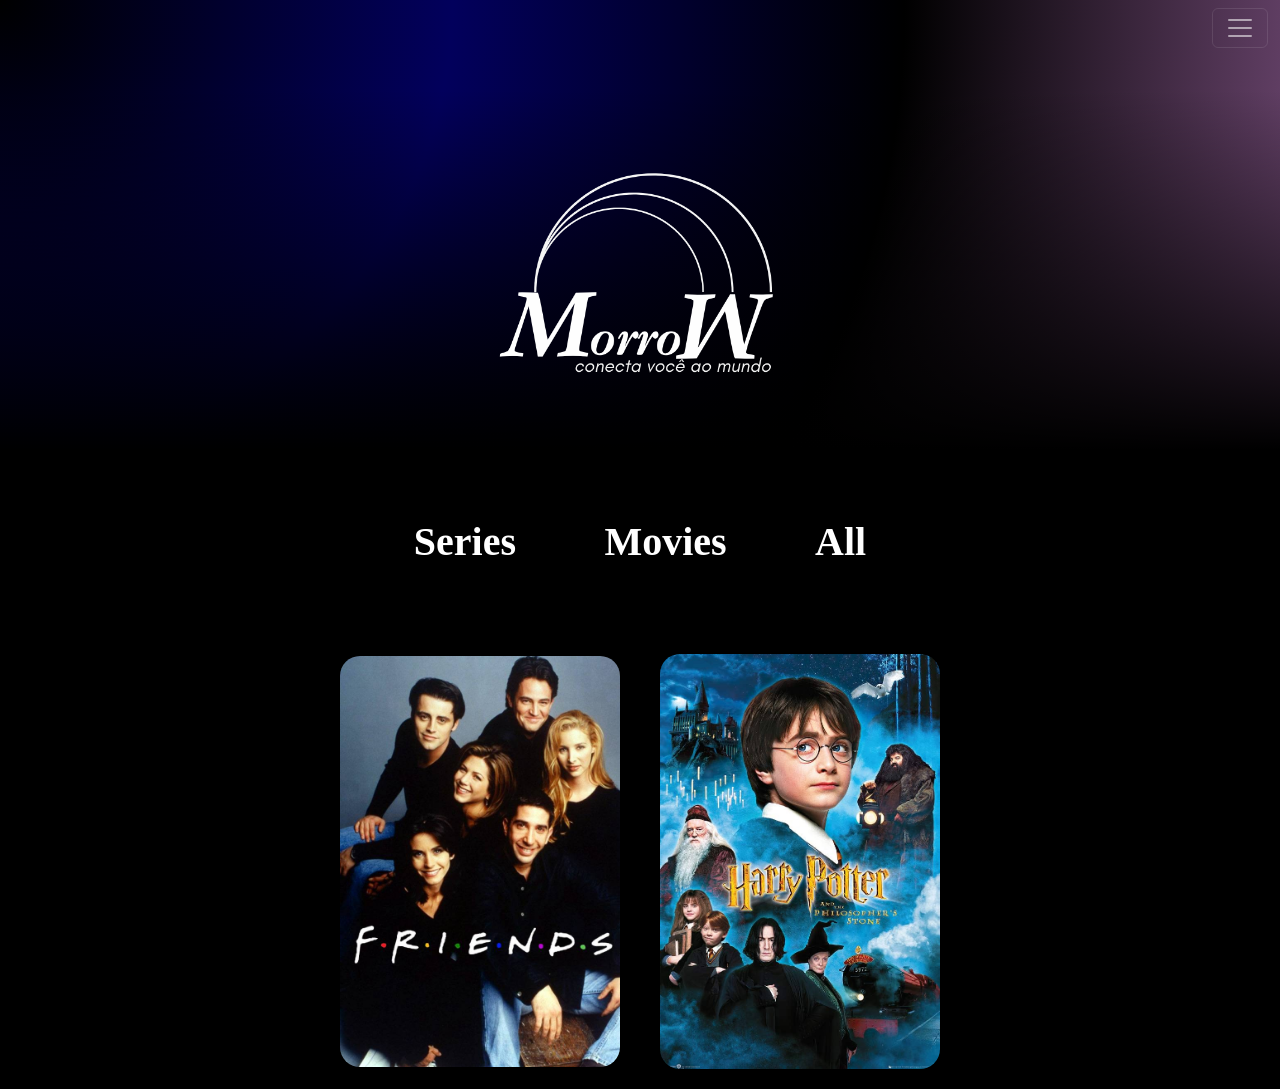
<file: index.html>
<!DOCTYPE html>
<html lang="en">

<head>
    <meta charset="UTF-8">
    <meta name="viewport" content="width=device-width, initial-scale=1.0">
    <title>Project - Sebrae</title>
    <link href="https://cdn.jsdelivr.net/npm/bootstrap@5.3.8/dist/css/bootstrap.min.css" rel="stylesheet"
        integrity="sha384-sRIl4kxILFvY47J16cr9ZwB07vP4J8+LH7qKQnuqkuIAvNWLzeN8tE5YBujZqJLB" crossorigin="anonymous">
    <link rel="stylesheet" href="css/stylesheet.css" type="text/css">
    <link rel="icon" href="img/logo-morrow.png" type="image/png">

</head>

<body>

    <nav class="navbar navbar-dark fixed-top">
        <div class="container-fluid">

            <button class="navbar-toggler ms-auto" type="button" data-bs-toggle="offcanvas"
                data-bs-target="#offcanvasDarkNavbar" aria-controls="offcanvasDarkNavbar"
                aria-label="Toggle navigation">
                <span class="navbar-toggler-icon"></span>
            </button>
            <div class="offcanvas offcanvas-end" tabindex="-1" id="offcanvasDarkNavbar"
                aria-labelledby="offcanvasDarkNavbarLabel">
                <div class="offcanvas-header">
                    <h5 class="offcanvas-title" id="offcanvasDarkNavbarLabel">Morrow</h5>
                    <button type="button" class="btn-close btn-close-white" data-bs-dismiss="offcanvas"
                        aria-label="Close"></button>
                </div>
                <div class="offcanvas-body">
                    <ul class="navbar-nav justify-content-end flex-grow-1 pe-3">
                        <li class="nav-item">
                            <a class="nav-link active" aria-current="page" href="/index.html">Home</a>
                        </li>
                        <li class="nav-item">
                            <a class="nav-link" href="/cadastroConteudo.html">Cadastro de Conteúdo</a>
                        </li>
                        <li class="nav-item">
                            <a class="nav-link" href="/adicionarQuiz.html">Criar Quiz</a>
                        </li>
                        <li class="nav-item">
                            <a class="nav-link" href="/interação.html">Help (Tire Dúvidas)</a>
                        </li>
                    </ul>

                </div>
            </div>
    </nav>

    <div class="cover">

        <div class="cover-bg active bg-all" id="bg1"></div>
        <div class="cover-bg" id="bg2"></div>

        <!--LOGO-->
        <img src="img/logo-morrow.png" alt="Logo Morrow" class="logo">

    </div>

    <!--HOME PAGE MENUS-->
    <div class="menu">
        <button onclick="filterItems('serie')">Series</button>
        <button onclick="filterItems('movie')">Movies</button>
        <button onclick="filterItems('all')">All</button>
    </div>

    <!--CONTAINER WITH THE MOVIES AND SERIES-->

    <div class="container">

        <div class="item serie">

            <a href="./seriesSection/friends.html" target="_blank"><img src="./img/friends.jpg"
                    alt="Friends' cover"></a>

        </div>

        <div class="item movie">

            <a href="./moviesSection/harryPotter.html" target="_blank"><img src="./img/harryPotterCover.jpg"
                    alt="Harry Potter's cover"></a>

        </div>

    </div>

    <!--LINK TO THE JAVASCRIPT FILE-->

    <script src="js/script.js"></script>

    <script src="https://cdn.jsdelivr.net/npm/bootstrap@5.3.8/dist/js/bootstrap.bundle.min.js"
        integrity="sha384-FKyoEForCGlyvwx9Hj09JcYn3nv7wiPVlz7YYwJrWVcXK/BmnVDxM+D2scQbITxI"
        crossorigin="anonymous"></script>

</body>

</html>
</file>
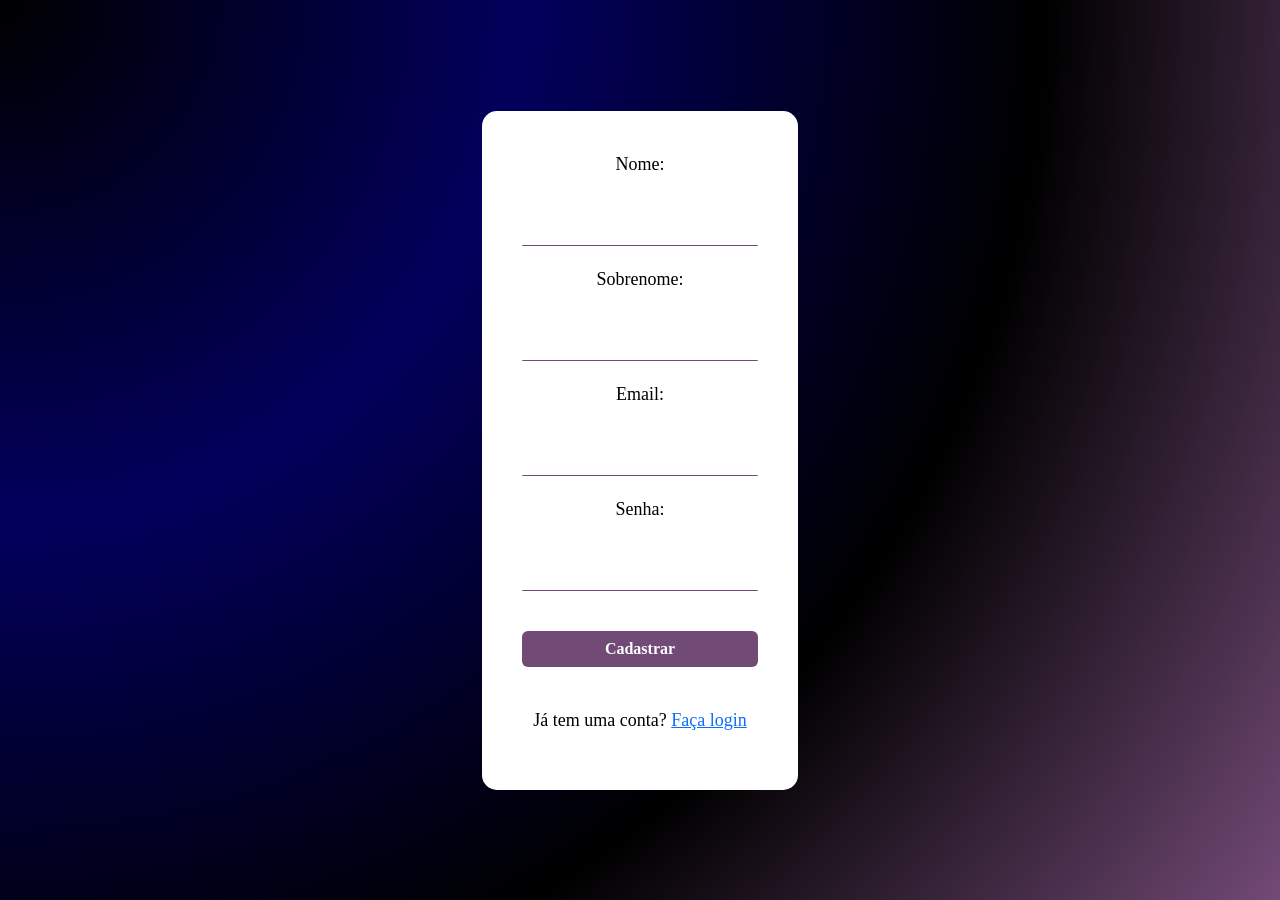
<file: cadastro.html>
<!DOCTYPE html>
<html lang="en">
<head>
    <meta charset="UTF-8">
    <meta name="viewport" content="width=device-width, initial-scale=1.0">

    <link href="https://cdn.jsdelivr.net/npm/bootstrap@5.3.8/dist/css/bootstrap.min.css" rel="stylesheet" integrity="sha384-sRIl4kxILFvY47J16cr9ZwB07vP4J8+LH7qKQnuqkuIAvNWLzeN8tE5YBujZqJLB" crossorigin="anonymous">
    <link rel="stylesheet" href="css/stylesheet.css" type="text/css">

    <title>Cadastro</title>
</head>

<body class="bg-all">
    <div class="container-login-cadastro">
        <form action="#" method="post">

            <label for="nome">Nome:</label>
           <input type="text" id="nome" name="name" required>

           <label for="sobrenome">Sobrenome:</label>
           <input type="text" id="sobrenome" name="lastname" required>
        
           <label for="email">Email:</label>
           <input type="email" id="email" name="email" required>

           <label for="password">Senha:</label>
           <input type="password" id="password" name="password" required>

           <button type="submit" class="btn btn-primary"><a href="index.html">Cadastrar</a></button>

           <p>Já tem uma conta? <a href="login.html">Faça login</a>
            </p>

        </form>

    </div>
</body>
</html>
</file>
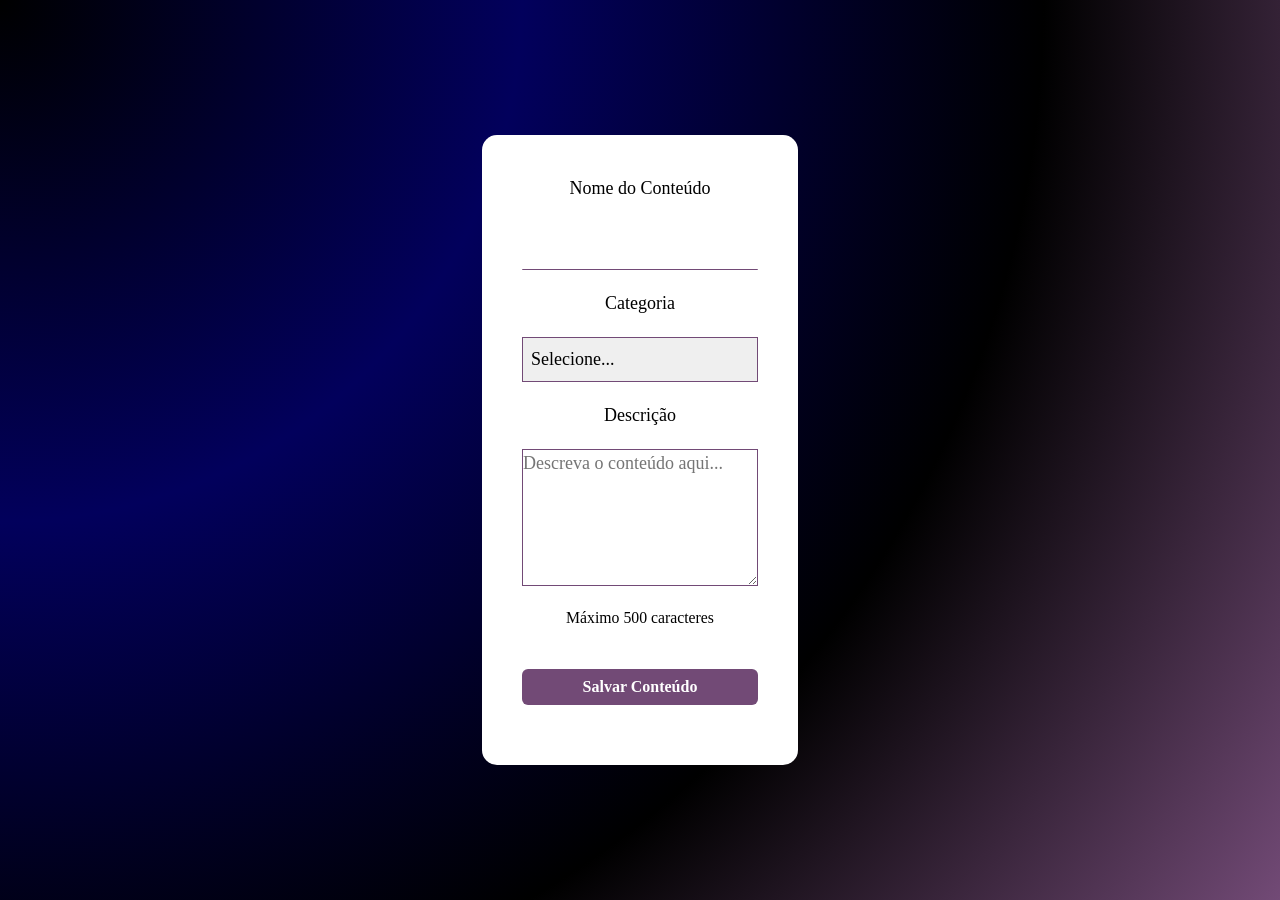
<file: CadastroConteudo.html>
<!DOCTYPE html>
<html lang="pt-br">
<head>
    <meta charset="UTF-8">
    <meta name="viewport" content="width=device-width, initial-scale=1.0">
    <title>Cadastro de Conteúdo</title>
    <link href="https://cdn.jsdelivr.net/npm/bootstrap@5.3.8/dist/css/bootstrap.min.css" rel="stylesheet" integrity="sha384-sRIl4kxILFvY47J16cr9ZwB07vP4J8+LH7qKQnuqkuIAvNWLzeN8tE5YBujZqJLB" crossorigin="anonymous">
    <link rel="stylesheet" href="css/stylesheet.css" type="text/css">

</head>
<body class="bg-all">

    <div class="container-login-cadastro">
        <form action="#" method="post"> 
            <!-- <input type="hidden" name="id_cadastro" value=""> -->
            <label for="nome"> Nome do Conteúdo</label>
            <input type="text" id="nome" name="nome_conteudo" required>
            
            <label for="categoria"> Categoria</label>
            
            <select id="categoria" name="categoria" required>
                <option value="">Selecione...</option>
                <option value="Filme">Filme</option>
                <option value="Serie">Serie</option>
                <option value="Musica">Musica</option>
            </select>

            <label for="Descricao">Descrição</label>
            <textarea id="descricao" name="descricao" rows="5"
            placeholder="Descreva o conteúdo aqui..." maxlength="500"></textarea> 
            <small>Máximo 500 caracteres</small>

            

            <button type="submit" class="btn btn-primary">Salvar Conteúdo</button>
        </form> 
    
    </div>

</body>
</html>
</file>
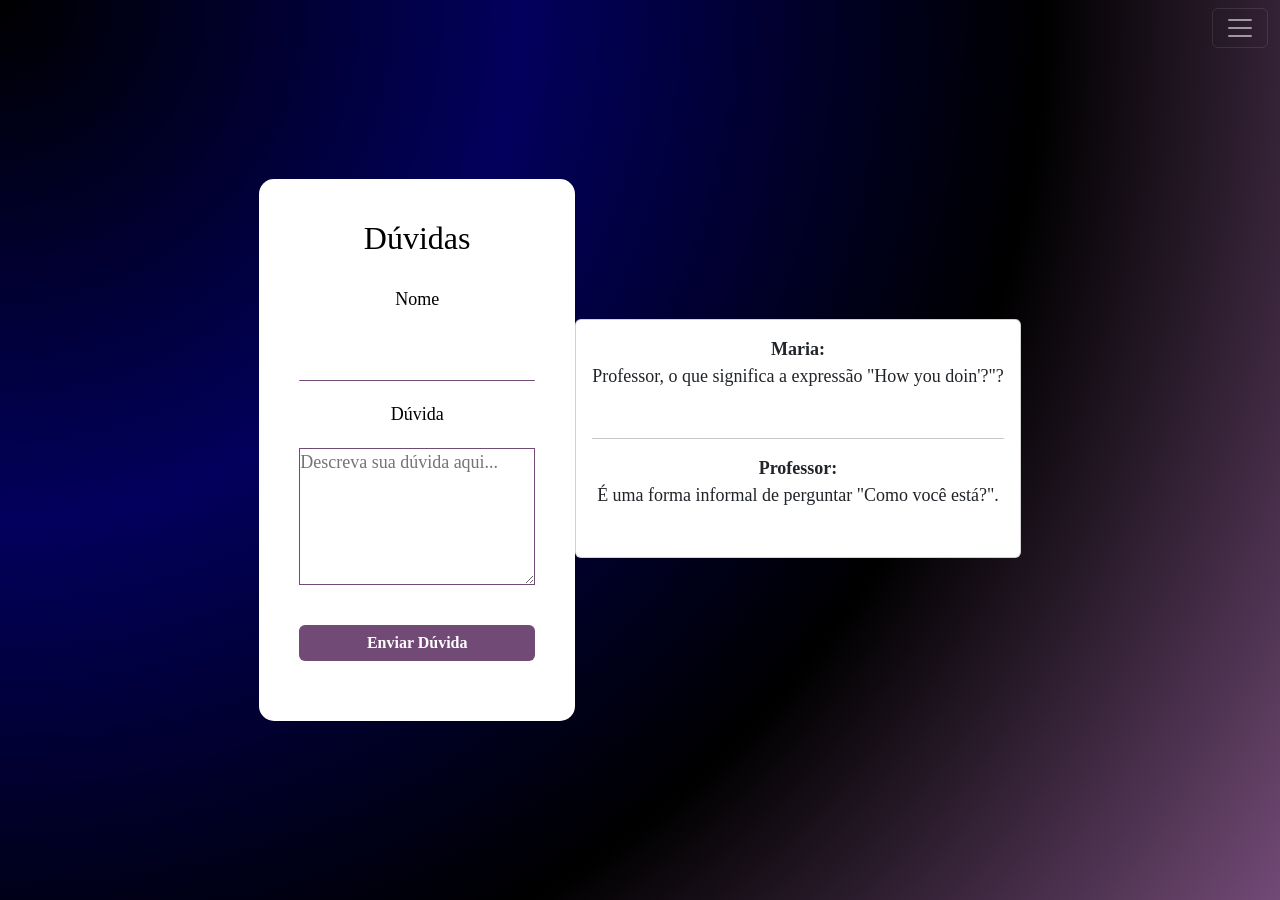
<file: interação.html>
<!DOCTYPE html>
<html lang="en">
<head>
    <meta charset="UTF-8">
    <meta name="viewport" content="width=device-width, initial-scale=1.0">
    <link href="https://cdn.jsdelivr.net/npm/bootstrap@5.3.8/dist/css/bootstrap.min.css" rel="stylesheet" integrity="sha384-sRIl4kxILFvY47J16cr9ZwB07vP4J8+LH7qKQnuqkuIAvNWLzeN8tE5YBujZqJLB" crossorigin="anonymous">
    <link rel="stylesheet" href="css/stylesheet.css" type="text/css">
    <link rel="icon" href="img/logo-morrow.png" type="image/png">

    <title>Dúvidas</title>
</head>

<body class="bg-all">
    
    <nav class="navbar navbar-dark fixed-top">
        <div class="container-fluid">

            <button class="navbar-toggler ms-auto" type="button" data-bs-toggle="offcanvas"
                data-bs-target="#offcanvasDarkNavbar" aria-controls="offcanvasDarkNavbar"
                aria-label="Toggle navigation">
                <span class="navbar-toggler-icon"></span>
            </button>
            <div class="offcanvas offcanvas-end" tabindex="-1" id="offcanvasDarkNavbar"
                aria-labelledby="offcanvasDarkNavbarLabel">
                <div class="offcanvas-header">
                    <h5 class="offcanvas-title" id="offcanvasDarkNavbarLabel">Morrow</h5>
                    <button type="button" class="btn-close btn-close-white" data-bs-dismiss="offcanvas"
                        aria-label="Close"></button>
                </div>
                <div class="offcanvas-body">
                    <ul class="navbar-nav justify-content-end flex-grow-1 pe-3">
                        <li class="nav-item">
                            <a class="nav-link active" aria-current="page" href="index.html">Home</a>
                        </li>
                        <li class="nav-item">
                            <a class="nav-link" href="cadastroConteudo.html">Cadastro de Conteúdo</a>
                        </li>
                        <li class="nav-item">
                            <a class="nav-link" href="adicionarQuiz.html">Criar Quiz</a>
                        </li>
                        <li class="nav-item">
                            <a class="nav-link" href="interação.html">Help (Tire Dúvidas)</a>
                        </li>
                    </ul>

                </div>
            </div>
    </nav>
    
    <div class="container-login-cadastro">
        
        <form action="#" method="post"> 

            <h2 id="linha-roxa">Dúvidas</h2>
            <!-- <input type="hidden" name="id_cadastro" value=""> -->
            <label for="nome">Nome</label>
            <input type="text" id="nome" name="nome_conteudo" required>

            <label for="Descricao">Dúvida</label>
            <textarea id="descricao" name="descricao" rows="5"
            placeholder="Descreva sua dúvida aqui..." maxlength="500"></textarea>          

            <button type="submit" class="btn btn-primary">Enviar Dúvida</button>
        </form> 
    
        <div class="card p-3 mb-4">

            <div class="mb-3">
                <strong>Maria:</strong>
                <p>Professor, o que significa a expressão "How you doin'?"?</p>
            </div>

            <hr>

            <div class="mb-3">
                <strong>Professor:</strong>
                <p>É uma forma informal de perguntar "Como você está?".</p>
            </div>
        </div>
    </div>

</body>
</html>
</file>
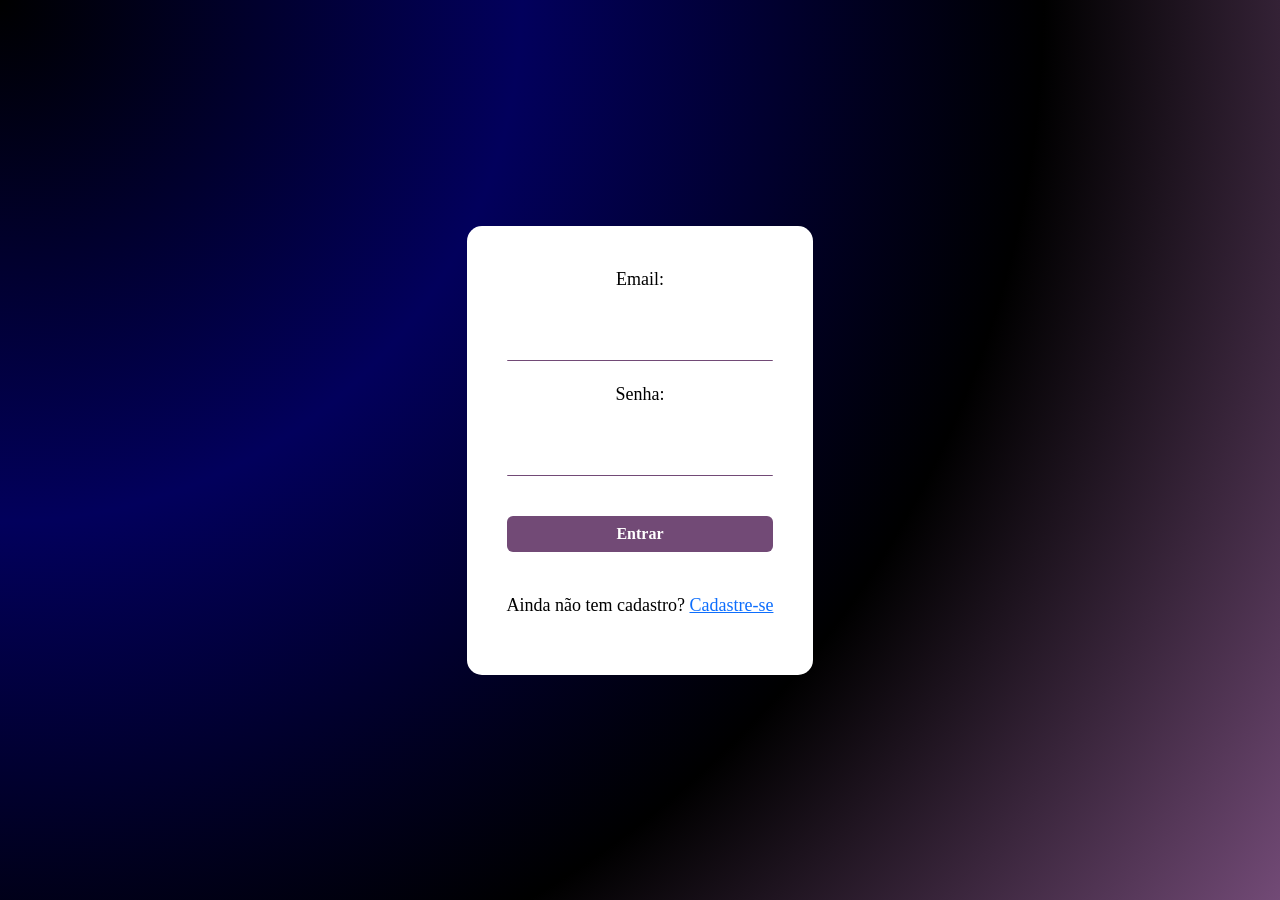
<file: login.html>
<!DOCTYPE html>
<html lang="en">
<head>
    <meta charset="UTF-8">
    <meta name="viewport" content="width=device-width, initial-scale=1.0">

    <link href="https://cdn.jsdelivr.net/npm/bootstrap@5.3.8/dist/css/bootstrap.min.css" rel="stylesheet" integrity="sha384-sRIl4kxILFvY47J16cr9ZwB07vP4J8+LH7qKQnuqkuIAvNWLzeN8tE5YBujZqJLB" crossorigin="anonymous">
    <link rel="stylesheet" href="css/stylesheet.css" type="text/css">
    <link rel="icon" href="img/logo-morrow.png" type="image/png">

    <title>Login</title>
</head>
<body class="bg-all">
    
    <!--Utilizar method="POST" para enviar dados sensíveis, e method="GET" para dados que podem ser acessados diretamente pela URL-->
    
    <div class="container-login-cadastro">
        <form action="#" method="post">
           
            <label for="email">Email:</label>
           <input type="email" id="email" name="email" required>

           <label for="senha">Senha:</label>
           <input type="password" id="senha" name="senha" required>

           <button type="submit" class="btn btn-primary"><a href="index.html">Entrar</a></button>

           <p>Ainda não tem cadastro? <a href="cadastro.html">Cadastre-se</a>
            </p>

        </form>

    </div>
</body>
</html>
</file>
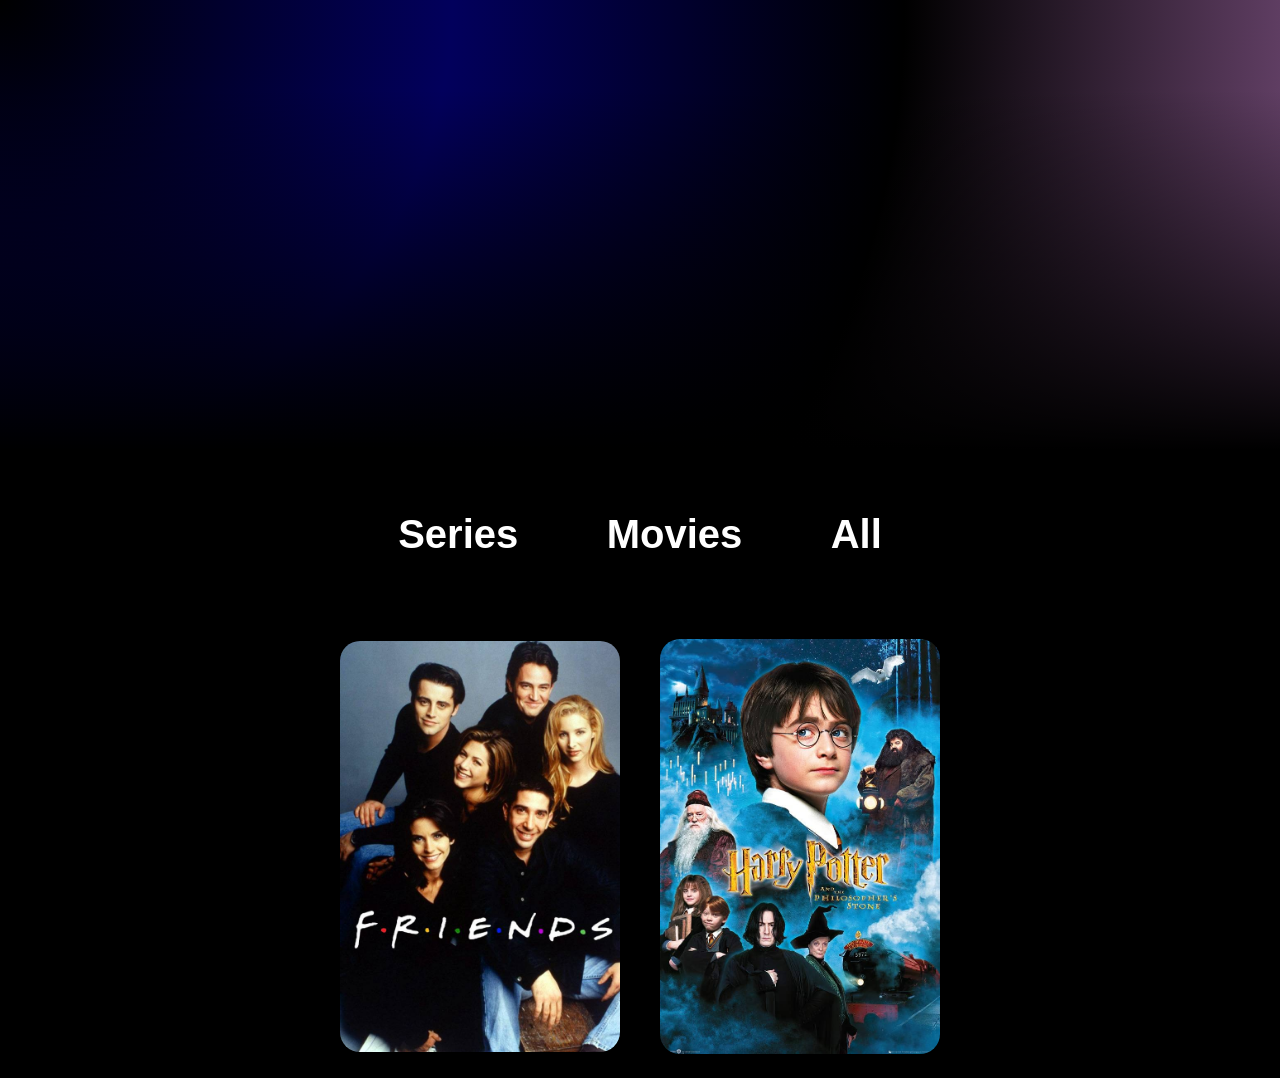
<file: paginaPrincipal.html>
<!DOCTYPE html>
<html lang="en">

<head>
    <meta charset="UTF-8">
    <meta name="viewport" content="width=device-width, initial-scale=1.0">
    <title>Project - Sebrae</title>
    <link rel="stylesheet" href="/css/stylesheet.css" type="text/css">
</head>

<body>

    <div class="cover">

        <div class="cover-bg active bg-all" id="bg1"></div>
        <div class="cover-bg" id="bg2"></div>

    </div>

    <!--HOME PAGE MENUS-->
    <div class="menu">
        <button onclick="filterItems('serie')">Series</button>
        <button onclick="filterItems('movie')">Movies</button>
        <button onclick="filterItems('all')">All</button>
    </div>

    <!--CONTAINER WITH THE MOVIES AND SERIES-->

    <div class="container">

        <div class="item serie">

            <a href="./seriesSection/friends.html" target="_blank"><img src="./img/friends.jpg"
                    alt="Friends' cover"></a>

        </div>

        <div class="item movie">

            <a href="./moviesSection/harryPotter.html" target="_blank"><img src="./img/harryPotterCover.jpg"
                    alt="Harry Potter's cover"></a>

        </div>

    </div>

    <!--LINK TO THE JAVASCRIPT FILE-->

    <script src="./script.js"></script>

</body>

</html>
</file>
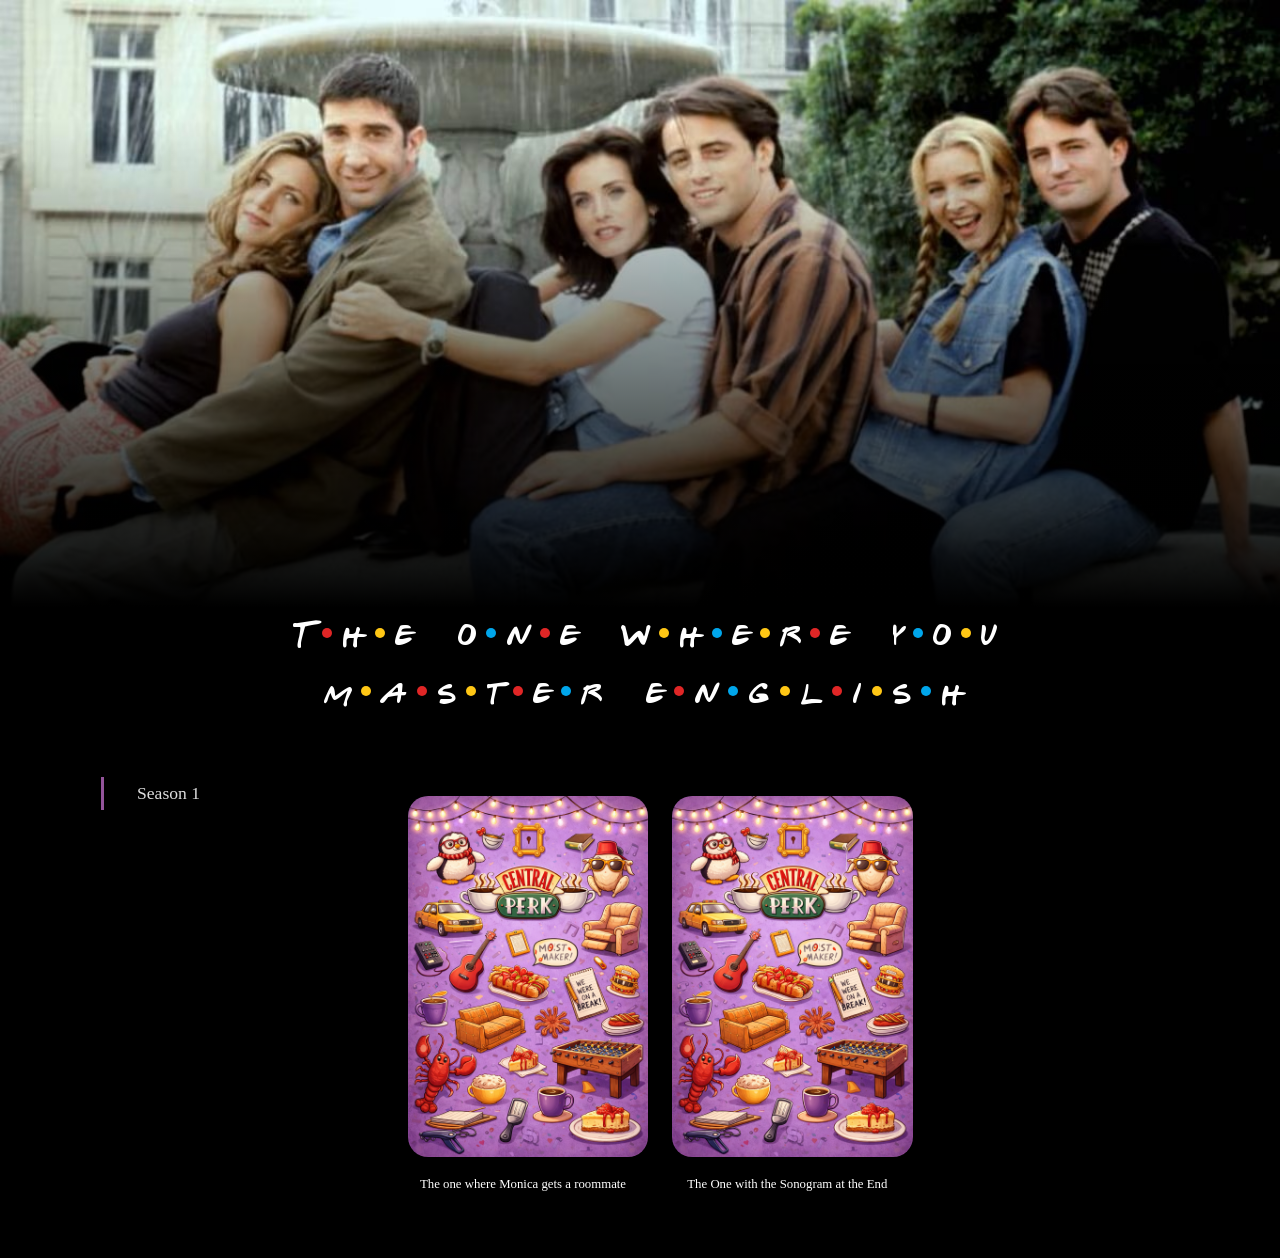
<file: seriesSection/friends.html>
<!DOCTYPE html>
<html lang="en">

<head>
    <meta charset="UTF-8">
    <meta name="viewport" content="width=device-width, initial-scale=1.0">
    <title>Friends</title>
    <link href="https://cdn.jsdelivr.net/npm/bootstrap@5.3.8/dist/css/bootstrap.min.css" rel="stylesheet" integrity="sha384-sRIl4kxILFvY47J16cr9ZwB07vP4J8+LH7qKQnuqkuIAvNWLzeN8tE5YBujZqJLB" crossorigin="anonymous">
    <link rel="stylesheet" href="../css/stylesheet.css" type="text/css">

</head>

<body>

    <div class="hero">

        <!--IMAGEM PRINCIPAL-->

        <img src="../img/friendsHead.jpg" class="img-fluid" alt="This is a cover of the TV series Friends where the characters are sitting in front of a fountain">

    </div>
    <!--DESIGN DO TÍTULO DO SITE -->

    <h2 class="friends_title">

        <!--THE-->
        T<span class="dot red"></span>h<span class="dot yellow"></span>e

        <!--ONE-->
        o<span class="dot blue"></span>n<span class="dot red"></span>e

        <!--WHERE-->
        w<span class="dot yellow"></span>h<span class="dot blue"></span>e<span class="dot yellow"></span>r<span
            class="dot red"></span>e

        <!--YOU-->
        y<span class="dot blue"></span>o<span class="dot yellow"></span>u <br>

        <!--MASTER-->
        m<span class="dot yellow"></span>a<span class="dot red"></span>s<span class="dot yellow"></span>t<span
            class="dot red"></span>e<span class="dot blue"></span>r

        <!--ENGLISH-->
        e<span class="dot red"></span>n<span class="dot blue"></span>g<span class="dot yellow"></span>l<span
            class="dot red"></span>i<span class="dot yellow"></span>s<span class="dot blue"></span>h
    </h2>

        <div class="container-fluid mt-5 mb-5 main-content">

            <div class="row">

                <div class="col-md-3">

                    <div class="nav flex-column nav-pills seasons-list" id="v-pills-tab" role="tablist" aria-orientation="vertical">

                        <button class="nav-link active season-btn" id="s1-tab" data-bs-toggle="pill" data-bs-target="#s1-content" type="button" role="tab">Season 1</button>

                        <!-- <button class="nav-link active season-btn" id="s2-tab" data-bs-toggle="pill" data-bs-target="#s2-content" type="button" role="tab">Season 2</button> -->

                    </div>
                </div>

                <div class="col-md-9 episodes-container">

                    <div class="tab-content" id="v-pills-tabContent">

                        <div class="tab-pane fade show active" id="s1-content" role="tabpanel">
                            
                            <div class="row row-cols-1 row-cols-md-3 g-4">

                                <div class="col episode-col">
                                    <figure>
                                        <img src="../img/friendsCover.png" class="episode-img" alt="frieds cover">
                                        <figcaption class="episode-title text-center text-white mt-2">The one where Monica gets a roommate</figcaption>
                                    </figure>

                                </div>

                                <div class="col episode-col">
                                    <figure>
                                        <img src="../img/friendsCover.png" class="episode-img" alt="frieds cover">
                                        <figcaption class="episode-title text-center text-white mt-2">The One with the Sonogram at the End</figcaption>
                                    </figure>

                                </div>

                            </div>

                        </div>

                    </div>

                </div>

            </div>

        </div>
            
        <!--<input type="radio" class="btn-check" name="season" id="s1" checked>
            <label class="btn season-btn" for="s1">Season 1</label>-->



    <script src="https://cdn.jsdelivr.net/npm/bootstrap@5.3.8/dist/js/bootstrap.bundle.min.js" integrity="sha384-FKyoEForCGlyvwx9Hj09JcYn3nv7wiPVlz7YYwJrWVcXK/BmnVDxM+D2scQbITxI" crossorigin="anonymous"></script>

</body>

</html>
</file>
<file: css/stylesheet.css>
/*1º procedimento de responsividade: Para fazer as margens surmirem*/

*{
    margin: 0px;
    padding: 0px;
    box-sizing: border-box;
}

/* root serve para declarar as variáveis para guardar cores, isso facilita a colocação das cores*/

:root{
    --cor0: #000000;
    --cor1: #ffffff;
    --cor2: #02005c;
    --cor3: #724a76;
    --cor4: #808080;
    --cor5: #e02626;
    --cor6: #ffc715;
    --cor7: #00a6eb;
}

/*Página de login*/

.container-login-cadastro{
    display: flex;
    justify-content:center;
    align-items: center;
    color: var(--cor0);
    font-size: 18px;
    text-align: center;
    height: 100vh;
}

.container-login-cadastro form{
    display: flex;
    flex-direction: column;
    gap: 20px;
    background-color: var(--cor1);
    text-align: center;
    padding: 40px;
    border-radius: 15px;
}

.container-login-cadastro input{
    padding: 10px;
    border-radius: 1px;
    border: none;
    border-bottom: #724a76 1px solid;
}

select{
    appearance: none;
    -webkit-appearance: none;
    padding: 8px;
    border: 1px solid #724a76;
}

option{
    font-size: 30px;
}

textarea{
    border: 1px solid #724a76;
}

.btn-primary{
    font-weight: bold;
    margin-top: 20px;
    margin-bottom: 20px;
    background-color: var(--cor3);
    border: none;
}

.btn-primary a{
    color: var(--cor1);
    text-decoration: none;
}

.btn-primary:hover{
    background: radial-gradient(circle at 0% 0%,#02005c,#724a76);
    border:none;
}

/*Página Inicial*/

body{
   /* Ao usar var() chamamos a cor pela variável criada em root */
   background-color: var(--cor0);
   color: var(--cor1);
   font-family: 'Times New Roman', Times, serif;
   

}

.cover{
    position: relative;
    height: 50vh;
    width: 100%;
    overflow: hidden;
}

.cover-bg{
    position: absolute;
    inset: 0;
    opacity: 0;
    transition: opacity 0.8s ease;
}

.cover-bg.active{
    opacity:1;
}

.bg-all{
    background: radial-gradient(circle at 0% 0%, #000000,#02005c,#000000,#724a76);
}

.bg-movie{
    background: radial-gradient(circle at 0% 0%, #000000,#02005c,#000000,#02005c);
}

.bg-serie{
    background: radial-gradient(circle at 0% 0%, #000000,#724a76,#000000,#724a76);
}

.cover::after {
    content:'';
    position: absolute;
    bottom: 0; /*alinha o início do gradiente ao final da imagem*/

    left:0;
    width: 100%;
    height: 80%; /*Define que o esfumado ocupe metado da imagem*/

    /*Faz o degradê do transparente para o seu azul escuro*/
    background: linear-gradient(to bottom, transparent,black);
}

.menu{
    display: flex;
    justify-content: center;
    gap: clamp(10px, 3vw, 40px);
    margin: 50px 0;
}

button{
    padding:12px 25px;
    border-radius: 25px;
    border: 0;
    background-color: transparent;
    color: white;
    font-size: clamp(20px, 4vw, 40px);
    font-weight: bold;
    transition: 0.3s;
}


button:hover{
    background-color: #808080;
    cursor: pointer;
}

.container{
    display: flex;
    justify-content: center;
    align-items: center; 
}

.item{
    width: 100%;
    max-width: 320px;
}

.item img{
    width: 100%;
    padding: 20px 20px 20px 20px;
    border-radius: 40px;
    transition: transform 0.3s ease, box-shadow 0.3s ease;
}

.item img:hover{
    transform: scale(1.08);
}

.logo{
    position: absolute;
    left: 50%; /*leva a logo pro meio*/
    bottom: 20px; /*Centraliza horizontalmente*/
    z-index: 10; /*garante que fique acima do gradiente*/
    transform: translateX(-50%); /*Corrige o alinhamento (centralização real)*/
    width: 300px; /*o width deixa logo menor */ 
    transition: width 0.3s ease; /*Efeito suave ao mudar de tamanho*/
}

/*@media (min-width: 992px) {
    .logo{
        width: 150px; /*Logo maior no PC
        bottom: 40PX;
    }
}*/

/*Harry Potter Style*/

.img-harry-potter-name{
    position: absolute;
    bottom: 2%;/*Ajusta a altura*/
    left: 50%;
    transform: translateX(-50%);
    z-index: 2;
    
    display: flex;
    justify-content: center;
    filter: drop-shadow(60px 60px 55px rgba(0,0,0,0.5));/*filter: drop-shadow(horizontal vertical blur color)*/
}

.paragraph-harry{
    text-align: center;
    /*padding: 50px 20px;*/
    font-size: 14pt;
    margin: 40px 30px 20px 30px;
}

.hp-cover{
    width:100%;
    border-radius:15px;
    transition: transform 0.3s ease;
}

.hp-cover:hover{
    transform: scale(1.06);
}

.row{
    max-width:1100px;
    margin:auto;
}

/*Friends Style*/

@font-face {
    font-family: 'FriendsFont';
    src: url('../css/fonts/GABRWFFR.TTF') format('truetype');
    font-weight: normal;
    font-style: normal;
}

.friends_title {
    color: #ffff;
    font-family: 'FriendsFont', sans-serif;
    text-align: center;

    line-height: 1.8; /*Aumenta o espaço entre a linha de cima e a de baixo*/

    padding-left: 8px; /*Garante que o texto fique centralizado mesmo com o espaço extra no final*/

    word-spacing: 30px; /*Aumenta o espaço toda vez que der "espaço" no teclado*/

    margin-bottom: 50px; /* Mais espaço abaixo do título */
}


.dot{
    display: inline-block;
    width: 10px;
    height: 10px;
    border-radius: 50%;
    margin: 0 10px; /*O primeiro número é cima/baixo, o segundo é esquerda/direita*/
    vertical-align: middle;
    position: relative;
    top: -2px; /*Ajuste aqui para subir ou descer a bolinha se necessário*/
}

.red{background-color: #e02626;}
.yellow{background-color: #ffc715;}
.blue{background-color: #00a6eb;}

.season-btn{
    background-color: transparent !important;/*o important declara que essa definição é importante, não deixando o bootstrap sobrecarrega-la e garantindo que ela vai prevalecer */
    border: none !important;
    color: white;
    text-align: left;
    position: relative;
    padding-left: 15px 10px; /* Espaço para a barra */
    font-size: 1.1rem;
    transition: color 0.3s;
    margin-bottom: 5px;
    border-radius: 0 !important; /*Tira cantos arredondados*/
}

/*Remove o estilo padrão de 'pill' do Bootstrap*/

.nav-pills .nav-link.active, .nav-pills .show>.nav-link{
    background-color: transparent !important;
}

/* A barrinha roxa lateral quando estiver ativo*/

.season-btn::before {
    content: "";
    position:absolute;
    left: -20px; /*Empura a barra para fora do botão, perto da borda*/
    top: 5px;
    height: calc(100% - 10px); /*Deixa um pouco menor que o botão*/
    width: 3px;
    background-color: #94549b;
    opacity: 0;
    transition: 0.3s;
}

.season-btn.active::before{
    opacity: 1; /*Mostra a barra quando o botão está ativo*/
}

.season-btn.active, .season-btn:hover{
    color: #ddd !important; /*Muda levemente a cor no hover/ativo*/
}

/*--- ÁREA DE EPISÓDIOS (DIREITA) ---*/

.episodes-container{
    max-height: 80vh; /*Altura máxima para ativar o scroll*/
    overflow-y: auto;/*Scroll vertical se houver muitos episódios*/
    padding-right: 20px;
}

/*Estilizando a barra de scroll*/

.episodes-container::-webkit-scrollbar {
    width: 8px;
}

.episodes-container::-webkit-scrollbar-track{
    background: #222; /*Fundo do track*/
}

.episodes-container::-webkit-scrollbar-thumb{
    background: #444; /*Cor da barra de scroll*/
    border-radius: 4px;
}

/*--- CARD DO EPISÓDIO ---*/

.episode-col{
    display: flex;
    flex-direction: column;
    align-items: center; /*Centraliza o card e o título*/
}

.episode-card:hover{
    transform: scale(1.05); /*Pequeno zoom no hover*/
}

.episode-img{
    border-radius: 20px;
    max-width: 100%;
    height: auto;
    object-fit: contain; /*Garante que a imagem caiba no card*/
}

.episode-title{
    font-size: 0.8rem;
    padding-top: 10px;
    max-width: 230px; /*Título não pode ser maior que o card*/
}

.main-content{
    padding-left: 50px; /*Mais margem à esquerda*/
}

.season-list{
    border-right: none; /*Remove bordas*/
}



/*Harry Potter and Friends Style*/


.hero {
    position: relative;
    width:100%;
    line-height: 0; /* Remove o espaço em branco que pode aparecer abaixo da imagem */

}

.hero img{
    width: 100%;
    height: auto;
    object-fit: cover;
}

.hero::after {
    content:'';
    position: absolute;
    bottom: 0; /*alinha o início do gradiente ao final da imagem*/

    left:0;
    width: 100%;
    height: 80%; /*Define que o esfumado ocupe metado da imagem*/

    /*Faz o degradê do transparente para o seu azul escuro*/
    background: linear-gradient(to bottom, transparent,black);
    
}
</file>
